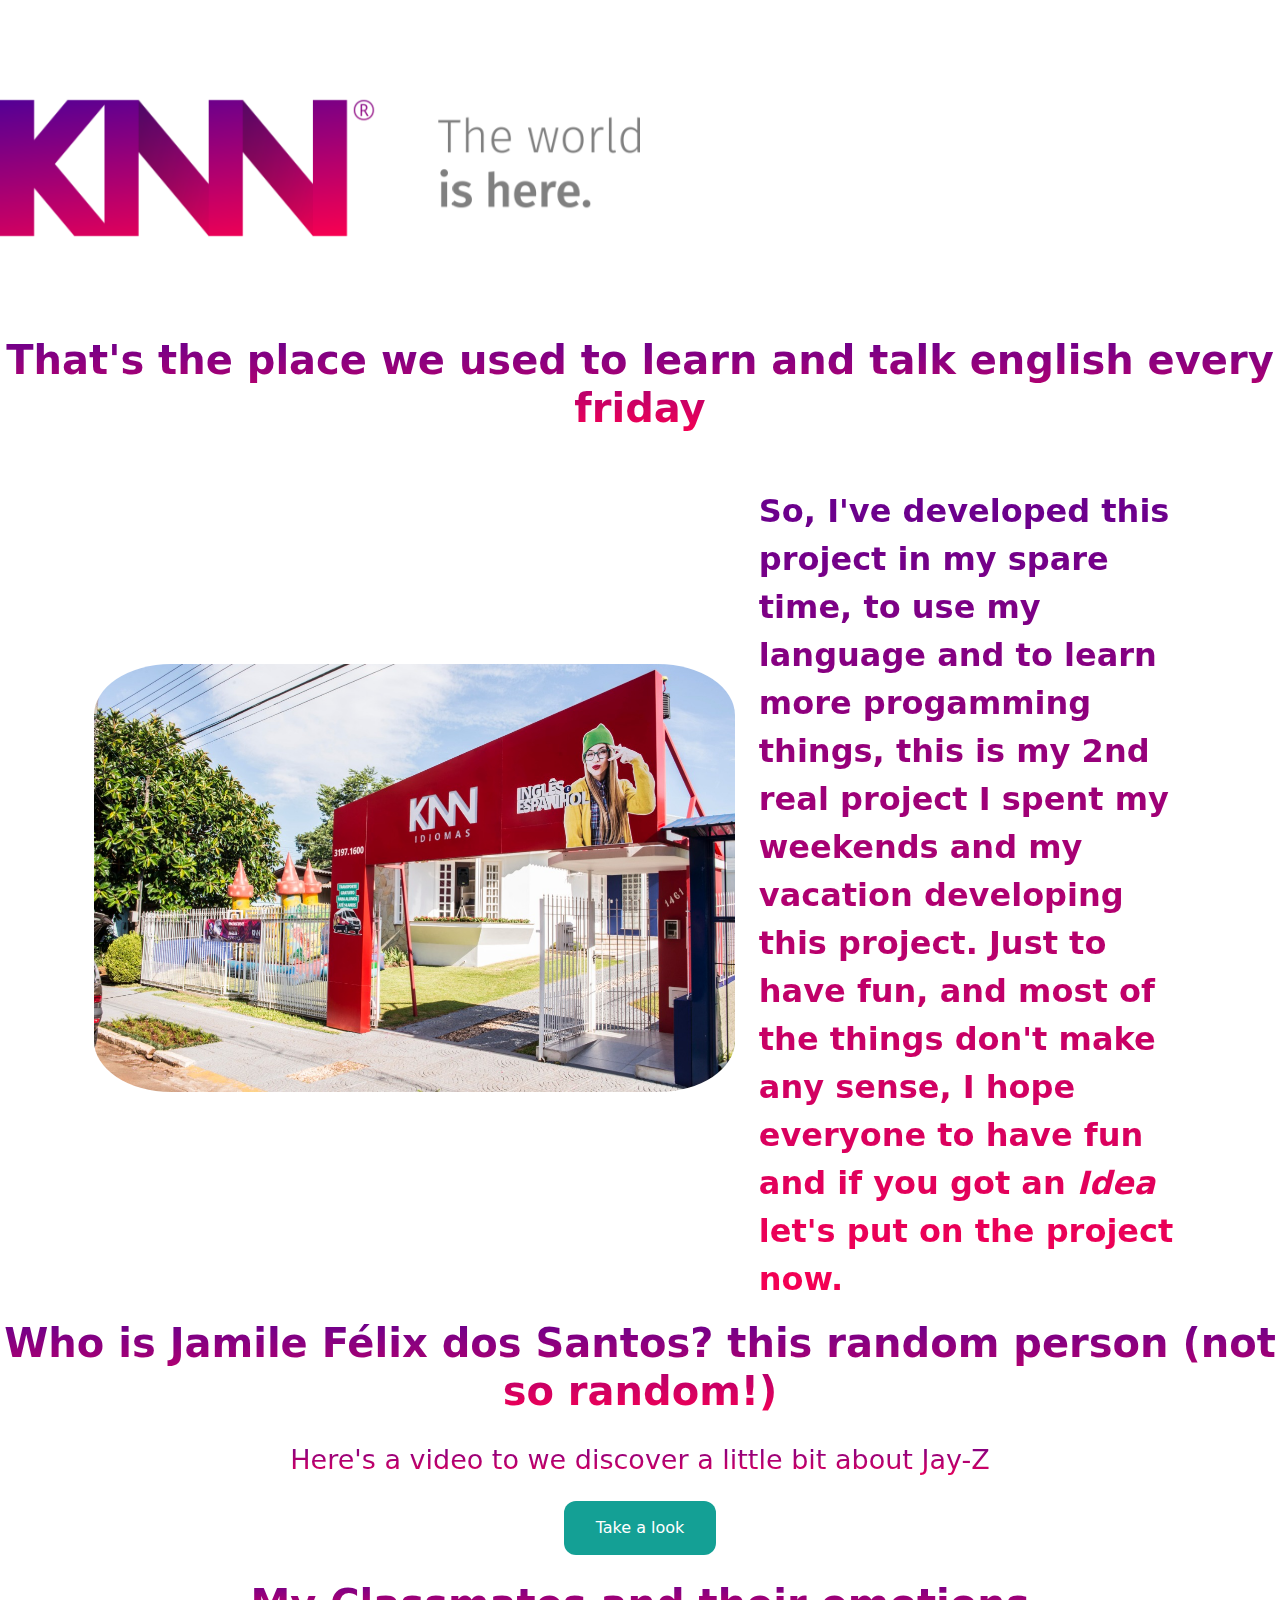
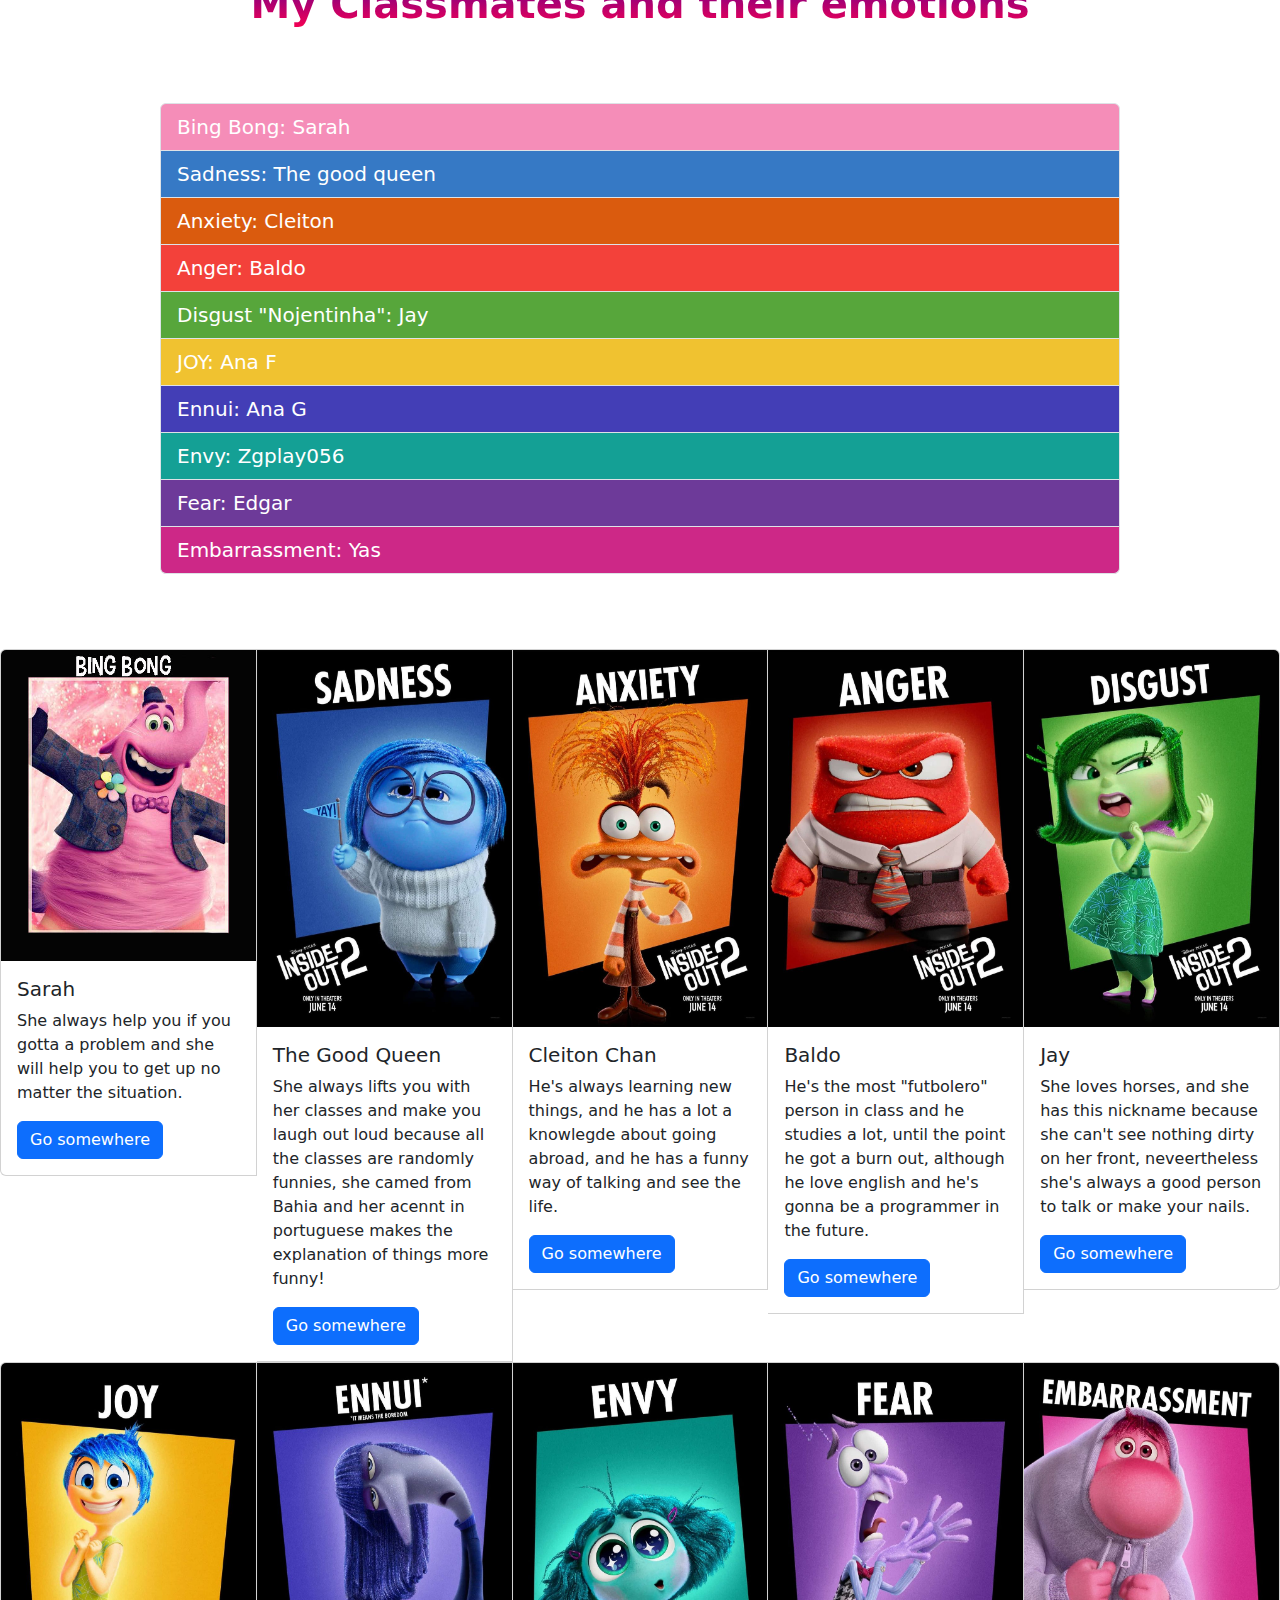
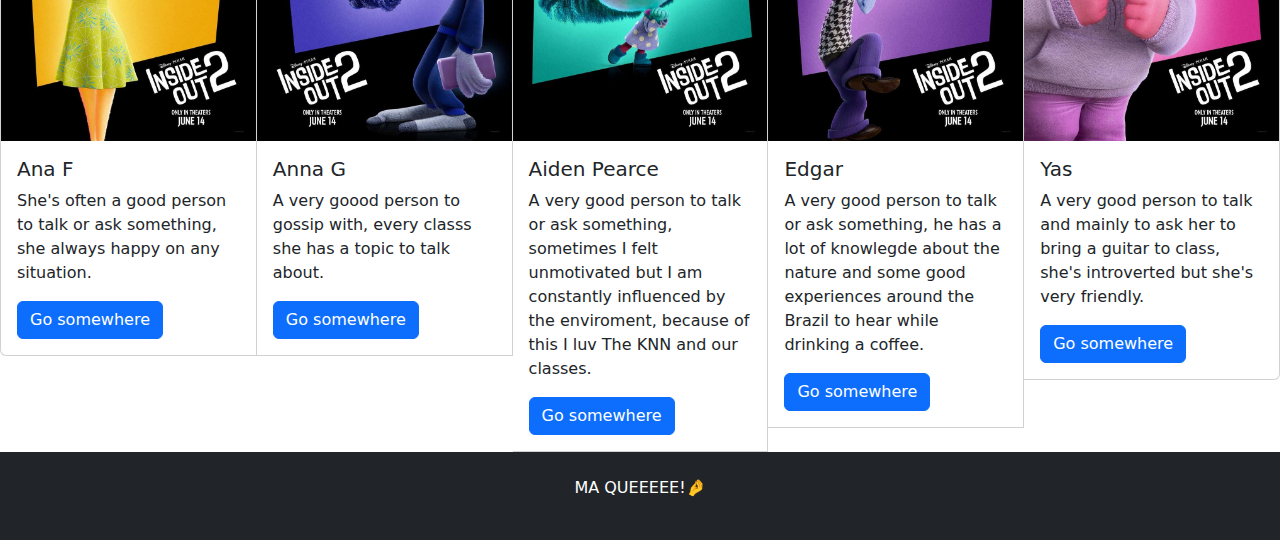
<file: index.html>
<!DOCTYPE html>
<html lang="en">
<head>
    <meta charset="UTF-8">
    <meta name="viewport" content="width=device-width, initial-scale=1.0">
    <title>My Classmates</title>
    <link href="https://cdn.jsdelivr.net/npm/bootstrap@5.3.3/dist/css/bootstrap.min.css" rel="stylesheet" integrity="sha384-QWTKZyjpPEjISv5WaRU9OFeRpok6YctnYmDr5pNlyT2bRjXh0JMhjY6hW+ALEwIH" crossorigin="anonymous">
    <link href="knn.css" rel="stylesheet">
</head>
<body>

    <!--The Banner-->
    <div id="carouselExampleSlidesOnly" class="carousel slide" data-bs-ride="carousel">
      <div class="carousel-inner banner">
        <div class="carousel-item active">
          <img src="Images/banner knn.png" class="d-block w-100 banner" alt="...">
        </div>
      </div>
    </div>
    
    <!--A random text with a image-->
    <h1 class="myTitle knn_gradient"><strong>That's the place we used to learn and talk english every friday</strong></h1>
    <div class="container div_front">
       <div class="container img-container">
        <img src="Images/knn_front.jpeg" class="img_front">
     </div>
      <!--Pay attention on the "text-container" that makes the difference-->
       <div class="container text-container">
        <p class="text_front knn_gradient"><strong>So, I've developed this project in my spare time, to use my language and to learn more progamming things, this is my 2nd real project
          I spent my weekends and my vacation developing this project. Just to have fun, and most of the things don't make any sense, I hope everyone to have fun
          and if you got an <i>Idea</i> let's put on the project now.</strong>
        </p>
      </div>
    
    </div>

   <!--First of all, who is this teacher?-->
   <div class="teacher_video">
    <h1 class="myTitle knn_gradient"><strong>Who is Jamile  Félix dos Santos? this random person (not so random!)</strong></h1>
    <p class="text knn_gradient">Here's a video to we discover a little bit about Jay-Z</p>
    <a class="My_btn" href="https://www.youtube.com/watch?v=UKUi_8P2dyA&ab_channel=KNNS%C3%A3oMigueldoOeste ">Take a look</a>
    </div>

    <!--A list with the emotions of every one-->
    <h1 class="myTitle knn_gradient"><strong>My Classmates and their emotions</strong></h1>

    <div class="emotions_links">
      <div class="list-group">
        <a href="#bingbong" class="list-group-item list-group-item-action BingBong">Bing Bong: Sarah</a>
        <a href="#sadness" class="list-group-item list-group-item-action Sadness">Sadness: The good queen</a>
        <a href="#anxiety" class="list-group-item list-group-item-action Anxiety">Anxiety: Cleiton</a>
        <a href="#anger" class="list-group-item list-group-item-action Anger">Anger: Baldo</a>
        <a href="#disgust" class="list-group-item list-group-item-action Disgust">Disgust "Nojentinha": Jay</a>
        <a href="#joy" class="list-group-item list-group-item-action JOY">JOY: Ana F</a>
        <a href="#ennui" class="list-group-item list-group-item-action Ennui">Ennui: Ana G</a>
        <a href="#envy" class="list-group-item list-group-item-action Envy">Envy: Zgplay056</a>
        <a href="#fear" class="list-group-item list-group-item-action Fear">Fear: Edgar</a>
        <a href="#embarrassment" class="list-group-item list-group-item-action Embarrassment">Embarrassment: Yas</a>
      </div>
    </div>
    

      <!--The placeholders (card titles)-->
      <div class="card-group">
        <!--card group, the 1st div that put every o them together-->
      <div class="card" id="bingbong">
        <img src="Emotions/Bing Bong - Edited.jpg" class="card-img-top" id="bingbong" alt="...">

        <div class="card-body">
          <h5 class="card-title">Sarah</h5>
          <p class="card-text">She always help you if you gotta a problem and she will help you to get up no matter the situation.</p>
          <a href="#" class="btn btn-primary">Go somewhere</a>
        </div>
      </div>
      
      <div class="card h-100" id="sadness">
        <img src="Emotions/SADNESS.jpg" class="card-img-top" id="sadness" alt="...">
      
        <div class="card-body">
          <h5 class="card-title">The Good Queen</h5>
          <p class="card-text">She always lifts you with her classes and make you laugh out loud because all the classes are randomly funnies,
             she camed from Bahia and her acennt in portuguese makes the explanation of things more funny!</p>
          <a href="https://www.youtube.com/watch?v=UKUi_8P2dyA&ab_channel=KNNS%C3%A3oMigueldoOeste" class="btn btn-primary">Go somewhere</a>
        </div>
      </div>

      <div class="card h-100" id="anxiety">
        <img src="Emotions/ANXIETY.jpg" class="card-img-top" id="anxiety" alt="...">
      
        <div class="card-body">
          <h5 class="card-title">Cleiton Chan</h5>
          <p class="card-text">He's always learning new things, and he has a lot a knowlegde about going abroad, and he has a funny way of talking and see the life.</p>
          <a href="#" class="btn btn-primary">Go somewhere</a>
        </div>
      </div>

      <div class="card h-100" id="anger">
        <img src="Emotions/ANGER.jpg" class="card-img-top" id="anger" alt="...">
      
        <div class="card-body">
          <h5 class="card-title">Baldo</h5>
          <p class="card-text">He's the most "futbolero" person in class and he studies a lot, until the point he got a burn out, 
            although he love english and he's gonna be a programmer in the future.</p>
          <a href="#" class="btn btn-primary">Go somewhere</a>
        </div>
      </div>
     
      <div class="card h-100" id="disgust">
        <img src="Emotions/DISGUST.jpg" class="card-img-top" id="disgust" alt="...">
      
        <div class="card-body">
          <h5 class="card-title">Jay</h5>
          <p class="card-text">She loves horses, and she has this nickname because she can't see nothing dirty on her front, neveertheless she's always a good person to talk or make your nails.</p>
          <a href="#" class="btn btn-primary">Go somewhere</a>
        </div>
      </div>
      </div> <!--Closing the 1st card-group div-->

      <div class="card-group second"> <!--opening the 2nd div card-group-->
        
      <div class="card h-100" id="joy">
        <img src="Emotions/JOY.jpg" class="card-img-top" id="joy" alt="...">
      
        <div class="card-body">
          <h5 class="card-title">Ana F</h5>
          <p class="card-text">She's often a good person to talk or ask something, she always happy on any situation.</p>
          <a href="#" class="btn btn-primary">Go somewhere</a>
        </div>
      </div>

      <div class="card h-100" id="ennui">
        <img src="Emotions/ENNUI.jpg" class="card-img-top" id="ennui" alt="...">
      
        <div class="card-body">
          <h5 class="card-title">Anna G</h5>
          <p class="card-text">A very goood person to gossip with, every classs she has a topic to talk about.</p>
          <a href="#" class="btn btn-primary">Go somewhere</a>
        </div>
      </div>

      <div class="card h-100" id="envy">
        <img src="Emotions/ENVY.jpg" class="card-img-top" id="envy" alt="...">
      
        <div class="card-body">
          <h5 class="card-title">Aiden Pearce</h5>
          <p class="card-text">A very good person to talk or ask something, sometimes I felt unmotivated but I am constantly influenced by the enviroment, because of this I luv The KNN and our classes.</p>
          <a href="#" class="btn btn-primary">Go somewhere</a>
        </div>
      </div>
    
      <div class="card h-100" id="fear">
        <img src="Emotions/FEAR.jpg" class="card-img-top" id="fear" alt="...">
      
        <div class="card-body">
          <h5 class="card-title">Edgar</h5>
          <p class="card-text">A very good person to talk or ask something, he has a lot of knowlegde about the nature and some good experiences around the Brazil to hear while drinking a coffee.</p>
          <a href="#" class="btn btn-primary">Go somewhere</a>
        </div>
      </div>

      <div class="card h-100" id="embarrassment">
        <img src="Emotions/EMBARRASSMENT.jpg" class="card-img-top" id="embarrassment" alt="...">
      
        <div class="card-body">
          <h5 class="card-title">Yas</h5>
          <p class="card-text">A very good person to talk and mainly to ask her to bring a guitar to class, she's introverted but she's very friendly.</p>
          <a href="#" class="btn btn-primary">Go somewhere</a>
        </div>
      </div>
    </div>
    <!--Closing the 2nd div card-group-->
      
    <!--Creating a footer-->
    <footer class="bg-dark text-white py-4">
      <div class="container">
          <div class="row">
              <div class="col-md-12 text-center">
                  <p>MA QUEEEEE!🤌</p>
              </div>
          </div>
      </div>
  </footer>
    <script src="https://cdn.jsdelivr.net/npm/bootstrap@5.3.3/dist/js/bootstrap.bundle.min.js" integrity="sha384-YvpcrYf0tY3lHB60NNkmXc5s9fDVZLESaAA55NDzOxhy9GkcIdslK1eN7N6jIeHz" crossorigin="anonymous"></script>  
    <!--Getting the bootstrap Js-->
</body>
</html>
</file>
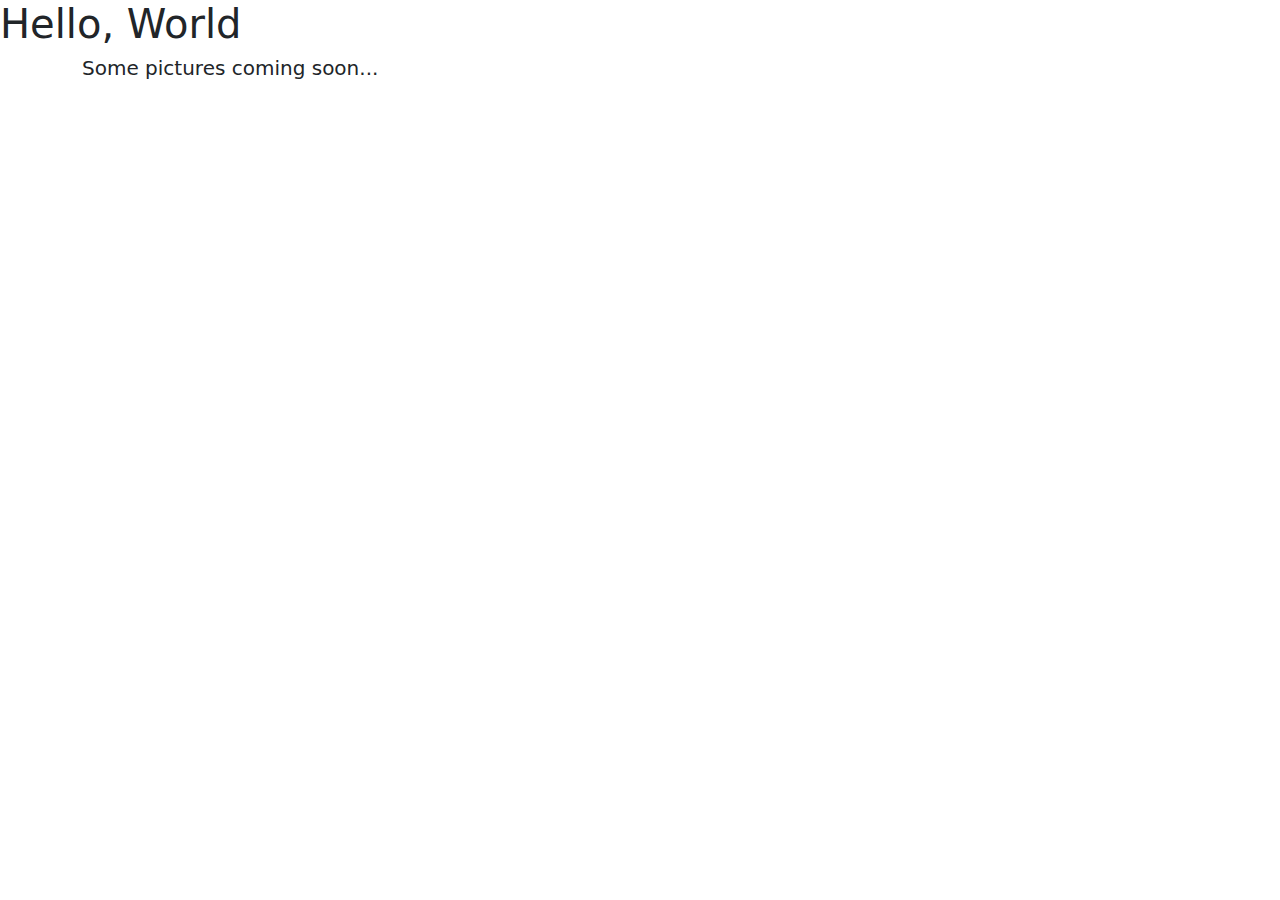
<file: myClassmates.html>
<!DOCTYPE html>
<html lang="en">
<head>
    <meta charset="UTF-8">
    <meta name="viewport" content="width=device-width, initial-scale=1.0">
    <title>Jay</title>
    <link href="https://cdn.jsdelivr.net/npm/bootstrap@5.3.3/dist/css/bootstrap.min.css" rel="stylesheet" integrity="sha384-QWTKZyjpPEjISv5WaRU9OFeRpok6YctnYmDr5pNlyT2bRjXh0JMhjY6hW+ALEwIH" crossorigin="anonymous">
    <link href="knn.css" rel="stylesheet">
</head>
<body>
    <h1>Hello, World</h1>
    <div class="container">
        <h5>Some pictures coming soon...</h5>
    </div>
  </footer>
    <script src="https://cdn.jsdelivr.net/npm/bootstrap@5.3.3/dist/js/bootstrap.bundle.min.js" integrity="sha384-YvpcrYf0tY3lHB60NNkmXc5s9fDVZLESaAA55NDzOxhy9GkcIdslK1eN7N6jIeHz" crossorigin="anonymous"></script>  
    <!--Getting the bootstrap Js-->
</body>
</html>
</file>
<file: knn.css>
body{
    /*formating to the emotions colors*/
    .BingBong{
        background-color: #F58DB8 !important;
        color: white;
        font-size: 20px;
    }
    .Sadness{
        background-color: #3679C5 !important;
        color: white;
        font-size: 20px;
    }
    .Anxiety{
        background-color: #DA5B0E !important;
        color: white;
        font-size: 20px;
    }
    .Anger{
        background-color: #F3413A !important;
          color: white;
          font-size: 20px;
    }
    .Disgust{
        background-color: #57A63B !important;
        color: white;
        font-size: 20px;
    }
    .JOY{
        background-color: #F0C230 !important;
        color: white;
        font-size: 20px;
    }
    .Envy{
        background-color: #14A095 !important;
        color: white;
        font-size: 20px;
    }
    .Ennui{
        background-color: #433EB6 !important;
        color: white;
        font-size: 20px;
    }
    .Fear{
        background-color: #6D3A99 !important;
        color: white;
        font-size: 20px;
    }
    .Embarrassment{
        background-color: #CD2887 !important;
        color: white;
        font-size: 20px;
    }
    /* Formating the images' size*/
    #bingbong{
        width: 100%;
        height: 270% !important;
    }
    #sadness{
        width: 100%; ;
        height: 100% !important;   
    }
    #anxiety{
        width: 100%;
        height: 100%;  
    }
    #anger{
        width: 100%;
        height: 100%;
    }
    #disgust{
        width: 100%;
        height: 100%;
    }
    #joy{
        width: 100%;
        height: 100%;   
    }
    #ennui{
        width: 100%;
        height: 100%;   
    }
    #envy{
        width: 100%;
        height: 100%; 
    }
    #fear{
        width: 100%;
        height: 100%;  
    }
    #embarrassment{
        width: 100%;
        height: 100%;  
    }

    /*Formating the banners*/
    .banner{
        margin-top: 50px ;
        margin-bottom: 50px ;
    }

    /*Formating the text and the image*/
    .div_front {
        display: flex;
    }
    .text_front {
        display: inline-block;
        margin-right: 10px;
        font: Times New Roman;
        font-size: 32px;
        margin-top: 30px;
        /* The text need to be trasparent to apply the gradient */
        color: transparent;
    }

    /* adding the KNN gradient to the text */
    .knn_gradient {

        background-image: linear-gradient(#67008E, #F70052); 

        background-clip: text;

        -webkit-background-clip: text;

        font-weight: 400;
    }
    .img_front {
        display: inline-block;
        max-width: 100%;
        height: auto;
        border-radius: 12%;
        margin-bottom: 20px;
    }
    .myTitle{
        text-align: center;
        align-items: center;
        margin-bottom: 25px;
        color: transparent;  
        font-weight: 400;   
    }
   .banner {
       width: 50%;
       height: 50%;
   }

   /* Formating the "emotions_links" */
   .emotions_links {
        width: 75%;
        height: 75%;
        margin-left: auto;
        margin-right: auto;
        margin-top: 75px;
        margin-bottom: 75px;
   }
   
   /* Very obvious*/
   .teacher_video{
    align-items: center;
    margin-left: auto;
    margin-right: auto;
    text-align: center;
   }
   /* text*/ 
   .text{
    color: transparent;
    font-weight: 400;
    font: Times New Roman;
    font-size: 27px;
   }
   /* Formating the button */
   .My_btn{
    background-color: #14A095;
    color: white;
    border-radius: 12px;
    padding: 15px 32px;
    text-align: center;
    text-decoration: none;
    display: inline-block;
    font-size: 16px;
    margin: 4px 2px;
    cursor: pointer;
    margin-bottom: 25px;
   }
   /* Formating the image and the text again to make it more responsive */
.div_front {
    display: flex;
    flex-direction: column;
    align-items: center;
}

.img-container {
    text-align: center;
}

@media (min-width: 768px) {
    .div_front {
        flex-direction: row;
    }

    .text-container {
        flex: 1;
    }

    .img-container {
        flex: 1.5;
    }
}
    /*
        OLD ONES

    JOY #F0C230
    Sadness #3679C5
    Anger #F3413A
    Fear #6D3A99
    Disgust #57A63B

        NEW ONES

    anxiety #DA5B0E
    envy #14A095
    embarrassment #CD2887
    ennui #433EB6
    */
    .mySlides{
        text-align: center;
        align-items: center;
        margin-left: 200px;
        margin-top: 75px;
    }
}

}
</file>
